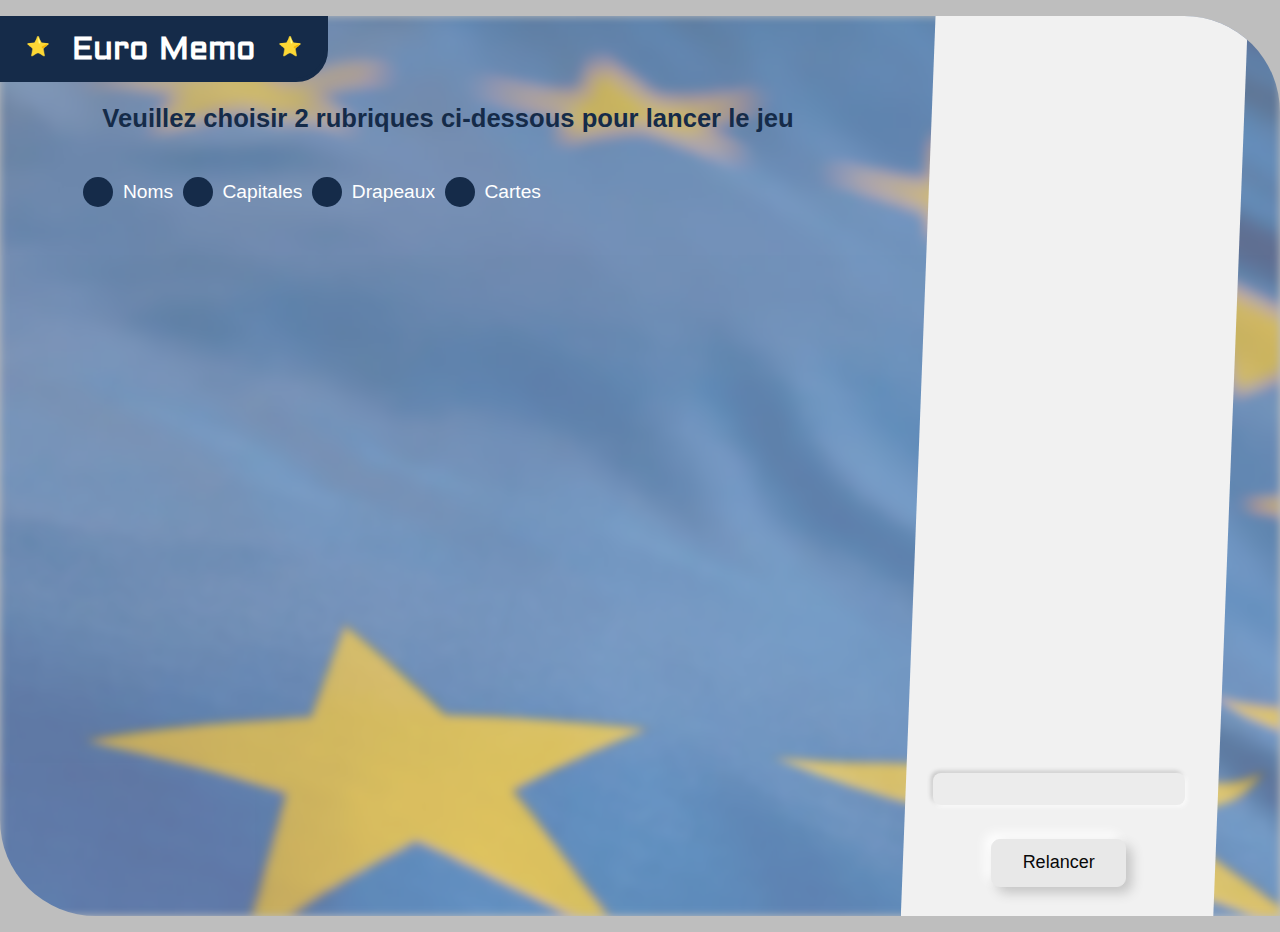
<file: index.html>
<!DOCTYPE html>
<html lang="fr">

<head>
    <meta charset="UTF-8">
    <title>Euro Memory</title>
    <link rel="stylesheet" href="./test.css">
    <link rel="preconnect" href="https://fonts.bunny.net">
    <link href="https://fonts.bunny.net/css?family=aldrich:400|antonio:500" rel="stylesheet" />
    <script defer src="./script.js"></script>
</head>

<body>
    <div class="background">
        <h1><span>⭐</span> Euro Memo <span>⭐</span></h1>
        <div class="container">
            <h2>Veuillez choisir 2 rubriques ci-dessous pour lancer le jeu</h2>
            <div class="MEPcheckbox">
                <div class="stylecheckbox">
                    <input type="checkbox" id="checkboxPays">
                    <svg viewBox="0 0 35.6 35.6">
                        <circle class="background" cx="17.8" cy="17.8" r="17.8"></circle>
                        <circle class="stroke" cx="17.8" cy="17.8" r="14.37"></circle>
                        <polyline class="check" points="11.78 18.12 15.55 22.23 25.17 12.87"></polyline>
                    </svg>
                </div>
                <label for="checkboxPays">Noms</label>
                <div class="stylecheckbox">
                    <input type="checkbox" id="checkboxCapitales">
                    <svg viewBox="0 0 35.6 35.6">
                        <circle class="background" cx="17.8" cy="17.8" r="17.8"></circle>
                        <circle class="stroke" cx="17.8" cy="17.8" r="14.37"></circle>
                        <polyline class="check" points="11.78 18.12 15.55 22.23 25.17 12.87"></polyline>
                    </svg>
                </div>
                <label for="checkboxCapitales">Capitales</label>
                <div class="stylecheckbox">
                    <input type="checkbox" id="checkboxDrapeaux">
                    <svg viewBox="0 0 35.6 35.6">
                        <circle class="background" cx="17.8" cy="17.8" r="17.8"></circle>
                        <circle class="stroke" cx="17.8" cy="17.8" r="14.37"></circle>
                        <polyline class="check" points="11.78 18.12 15.55 22.23 25.17 12.87"></polyline>
                    </svg>
                </div>
                <label for="checkboxDrapeaux"> Drapeaux </label>
                <div class="stylecheckbox">
                    <input type="checkbox" id="checkboxCartes">
                    <svg viewBox="0 0 35.6 35.6">
                        <circle class="background" cx="17.8" cy="17.8" r="17.8"></circle>
                        <circle class="stroke" cx="17.8" cy="17.8" r="14.37"></circle>
                        <polyline class="check" points="11.78 18.12 15.55 22.23 25.17 12.87"></polyline>
                    </svg>
                </div>
                <label for="checkboxCartes">Cartes</label>
                <div class="buttonZone">
                    <button id="launchGameButton">LANCER LE JEU</button>
                </div>
            </div>
            <div id="gameBoard" class="game-board">
            </div>
            <!-- Nouvelle div à droite -->
            <div class="rightDiv">
                <div id="matchZone" class="matchzone">
                </div>
                <div class="victory"> 
                    <span class="message">⭐ Bravo ! Bien joué ⭐</span>
                </div>
                <button id="buttonRefresh">Relancer</button>
            </div>
        </div>
</body>

</html>
</file>
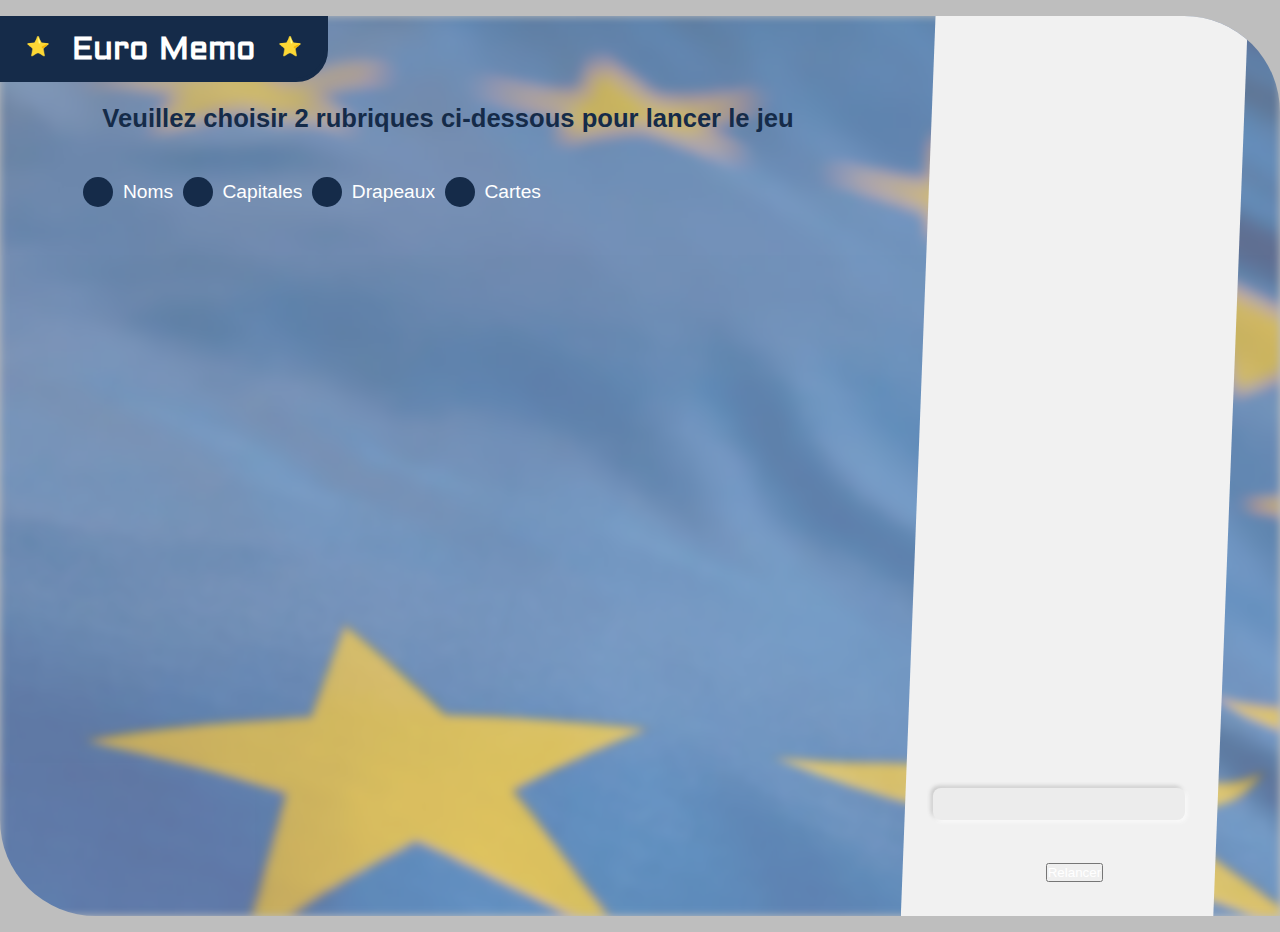
<file: test.html>
<!DOCTYPE html>
<html lang="fr">

<head>
    <meta charset="UTF-8">
    <title>Euro Memory</title>
    <link rel="stylesheet" href="./test.css">
    <link rel="preconnect" href="https://fonts.bunny.net">
    <link href="https://fonts.bunny.net/css?family=aldrich:400|antonio:500" rel="stylesheet" />
    <script defer src="./script.js"></script>
</head>

<body>
    <div class="background">
        <h1><span>⭐</span> Euro Memo <span>⭐</span></h1>
        <div class="container">
            <h2>Veuillez choisir 2 rubriques ci-dessous pour lancer le jeu</h2>
            <div class="MEPcheckbox">
                <div class="stylecheckbox">
                    <input type="checkbox" id="checkboxPays">
                    <svg viewBox="0 0 35.6 35.6">
                        <circle class="background" cx="17.8" cy="17.8" r="17.8"></circle>
                        <circle class="stroke" cx="17.8" cy="17.8" r="14.37"></circle>
                        <polyline class="check" points="11.78 18.12 15.55 22.23 25.17 12.87"></polyline>
                    </svg>
                </div>
                <label for="checkboxPays">Noms</label>
                <div class="stylecheckbox">
                    <input type="checkbox" id="checkboxCapitales">
                    <svg viewBox="0 0 35.6 35.6">
                        <circle class="background" cx="17.8" cy="17.8" r="17.8"></circle>
                        <circle class="stroke" cx="17.8" cy="17.8" r="14.37"></circle>
                        <polyline class="check" points="11.78 18.12 15.55 22.23 25.17 12.87"></polyline>
                    </svg>
                </div>
                <label for="checkboxCapitales">Capitales</label>
                <div class="stylecheckbox">
                    <input type="checkbox" id="checkboxDrapeaux">
                    <svg viewBox="0 0 35.6 35.6">
                        <circle class="background" cx="17.8" cy="17.8" r="17.8"></circle>
                        <circle class="stroke" cx="17.8" cy="17.8" r="14.37"></circle>
                        <polyline class="check" points="11.78 18.12 15.55 22.23 25.17 12.87"></polyline>
                    </svg>
                </div>
                <label for="checkboxDrapeaux"> Drapeaux </label>
                <div class="stylecheckbox">
                    <input type="checkbox" id="checkboxCartes">
                    <svg viewBox="0 0 35.6 35.6">
                        <circle class="background" cx="17.8" cy="17.8" r="17.8"></circle>
                        <circle class="stroke" cx="17.8" cy="17.8" r="14.37"></circle>
                        <polyline class="check" points="11.78 18.12 15.55 22.23 25.17 12.87"></polyline>
                    </svg>
                </div>
                <label for="checkboxCartes">Cartes</label>
                <div class="buttonZone">
                    <button id="launchGameButton">LANCER LE JEU</button>
                </div>
            </div>
            <div id="gameBoard" class="game-board">
            </div>
            <!-- Nouvelle div à droite -->
            <div class="rightDiv">
                <div id="matchZone" class="matchzone">
                </div>
                <div class="victory"> 
                    <span class="message">⭐ Bravo ! Bien joué ⭐</span>
                </div>
                <button class="buttonRefresh">Relancer</button>
            </div>
        </div>
</body>

</html>
</file>
<file: test.css>
* {
    padding: 0;
    margin: 0;
    font-family: 'Segoe UI', Tahoma, Geneva, Verdana, sans-serif;
    overflow: hidden;
    color: white;
}

body {
    display: flex;
    background-color: #bebebe;
}

h1 {
    position: absolute;
    top: 0;
    left: 0;
    display: flex;
    font-family: 'Aldrich', sans-serif;
    font-size: 2em;
    justify-content: space-evenly;
    align-items: center;
    width: 10em;
    height: 1.8em;
    display: flex;
    background-color: #152B49;
    z-index: 2;
    border-radius: 0 0 1em 0;
    border: 4px solid #152B49;
    cursor: default;
}

h1 span {
    display: flex;
    justify-content: center;
    align-items: center;
    font-size: 0.6em;
    margin-bottom: 0.2em;
    cursor: default;
}

h2 {
    text-align: center;
    margin: 0.8em auto 0.2em auto;
    padding: 1.3em 0 0.3em 0;
    font-weight: 600;
    font-size: 1.6em;
    color: #152B49;
    cursor: default;
}

.background {
    position: relative;
    display: flex;
    flex-direction: column;
    justify-content: space-around;
    width: 80em;
    height: 900px;
    margin: 1em auto;
    border-radius: 0 6em 0 6em;
}

.background::before {
    content: "";
    position: absolute;
    top: 0;
    left: 0;
    width: 100%;
    height: 100%;
    background-image: url(./Images/Fond_europe.webp);
    -webkit-filter: blur(4px); /* Préfixe pour Chrome/Safari */
    filter: blur(4px);
    /* Ajoute un flou de 5px à l'image de fond */
    opacity: 0.5;
    /* Opacité de 80% */
    z-index: -1;
    /* Assure que cet élément est en dessous du contenu de .background */
}

.stylecheckbox:hover .check {
    stroke-dashoffset: 0;
}

.stylecheckbox {
    position: relative;
    display: inline-block;
    width: 30px;
    height: 30px;
    line-height: 20px;
    text-align: center;
    justify-content: center;
}

#checkboxCartes {
    height: 30px;
}

.stylecheckbox .background {
    fill: #152B49;
    transition: ease all 0.6s;
    -webkit-transition: ease all 0.6s;
}

.stylecheckbox .stroke {
    fill: none;
    stroke: #fdee20;
    stroke-miterlimit: 10;
    stroke-width: 2px;
    stroke-dashoffset: 100;
    stroke-dasharray: 100;
    transition: ease all 0.6s;
    -webkit-transition: ease all 0.6s;
}

.stylecheckbox .check {
    fill: none;
    stroke: #fff;
    stroke-linecap: round;
    stroke-linejoin: round;
    stroke-width: 2px;
    stroke-dashoffset: 22;
    stroke-dasharray: 22;
    transition: ease all 0.6s;
    -webkit-transition: ease all 0.6s;
}

.stylecheckbox input[type=checkbox] {
    position: absolute;
    width: 100%;
    height: 100%;
    left: 0;
    top: 0;
    margin: 0;
    opacity: 0;
    -appearance: none;
    -webkit-appearance: none;
    -moz-appearance: none; /* Préfixe pour Firefox */
}

.stylecheckbox input[type=checkbox]:hover {
    cursor: pointer;
}

.stylecheckbox input[type=checkbox]:checked+svg .background {
    fill: #152B49;
}

.stylecheckbox input[type=checkbox]:checked+svg .stroke {
    stroke-dashoffset: 0;
}

.stylecheckbox input[type=checkbox]:checked+svg .check {
    stroke-dashoffset: 0;
}

.MEPcheckbox {
    display: flex;
    align-items: center;
    flex-direction: row;
    width: 90%;
    margin: 0 5%;
    height: 5em;
    justify-content: space-evenly;
    font-size: 1.2em;
}

.stylecheckbox label {
    width: 10em;
    color: #f1f1f1;
}

.container {
    display: flex;
    flex-direction: column;
    margin: 0em auto 1.3em 2em;
    width: 65%;
    height: 90%;
    justify-content: space-evenly;
    border-radius: 0 4em 0 4em;
    gap: 1em 1em;
}

.buttonZone {
    display: flex;
    align-items: center;
    width: 35%;
    height: 3em;
    justify-content: center;
    transition: 2s;
}

#launchGameButton {
    position: relative;
    display: inline-block;
    margin: 15px;
    padding: 10px 30px;
    text-align: center;
    font-size: 18px;
    letter-spacing: 1px;
    text-decoration: none;
    color: #152B49;
    background: transparent;
    cursor: pointer;
    transition: ease-out 0.5s;
    border: 2px solid #152B49;
    border-radius: 10px;
    box-shadow: inset 0 0 0 0 #152B49;
}

#launchGameButton:hover {
    color: white;
    box-shadow: inset 0 -100px 0 0 #152B49;
}

#launchGameButton:active {
    transform: scale(0.9);
}

#gameBoard {
    display: flex;
    flex-wrap: wrap;
    align-items: center;
    width: 90%;
    gap: 1em;
    height: 100%;
    justify-content: space-evenly;
    margin: 0 auto;
    transform-style: preserve-3d;
    perspective: 900px;
}

/* //////////////////// CARDS ZONE //////////////////// */

/* Style pour les cartes (face avant et dos) */
.card {
    position: relative;
    width: 120px;
    height: 120px;
    border-radius: 10px;
    background-color: #f1f1f1;
    display: inline-block;
    text-align: center;
    overflow: hidden;
    cursor: pointer;
    transition: transform 0.6s ease, scale 1s ease;
    transform-style: preserve-3d;
    transform: rotateY(180deg); /* Rotation initiale à 180deg pour la face avant */
    -webkit-transform: rotateY(180deg); /* Pour les anciennes versions de Webkit */
    -moz-transform: rotateY(180deg); /* Pour Firefox */
    -ms-transform: rotateY(180deg); /* Pour Internet Explorer */
}

.card::before {
    content: '';
    position: absolute;
    width: 100%;
    height: 100%;
    backface-visibility: hidden;
    background-color: #f1f1f1;
    border-radius: 10px;
    transform: rotateY(180deg); /* Rotation pour la face avant */
    -webkit-transform: rotateY(180deg); /* Pour les anciennes versions de Webkit */
    -moz-transform: rotateY(180deg); /* Pour Firefox */
    -ms-transform: rotateY(180deg); /* Pour Internet Explorer */
    transition: transform 0.6s;
}

.card::after {
    content: '';
    position: absolute;
    inset: 0;
    width: 100%;
    height: 100%;
    backface-visibility: hidden;
    -moz-backface-visibility: hidden;
    background-image: url(./Images/Drp-Europe.png); /* Image de la face arrière */
    background-size: contain;
    background-repeat: no-repeat;
    background-position: center;
    border-radius: 10px;
    transform: rotateY(0deg); /* Rotation initiale à 0deg pour la face arrière */
    -webkit-transform: rotateY(0deg); /* Pour les anciennes versions de Webkit */
    -moz-transform: rotateY(0deg); /* Pour Firefox */
    -ms-transform: rotateY(0deg); /* Pour Internet Explorer */
    transition: transform 0.6s ease;
}

.card.flipped::after {
    transform: rotateY(-180deg); /* Rotation pour afficher la face arrière */
    -webkit-transform: rotateY(-180deg); /* Pour les anciennes versions de Webkit */
    -moz-transform: rotateY(-180deg); /* Pour Firefox */
    -ms-transform: rotateY(-180deg); /* Pour Internet Explorer */
}

.card.flipped {
    transform: rotateY(0deg); /* Rotation pour afficher la face arrière */
    -webkit-transform: rotateY(0deg); /* Pour les anciennes versions de Webkit */
    -moz-transform: rotateY(0deg); /* Pour Firefox */
    -ms-transform: rotateY(0deg); /* Pour Internet Explorer */
}

.card .front {
    position: absolute;
    display: flex;
    width: 100%;
    height: 100%;
    font-size: 1.2em;
    font-weight: 400;
    color: #152B49;
    align-items: center;
    justify-content: center;
    word-wrap: break-word;
    backface-visibility: hidden;
    opacity: 1;
    visibility: visible;
}

.card .front>img {
    width: 100%;
    height: 100%;
    object-fit: contain;
}

.card.matched {
    pointer-events: none;
}

@keyframes rotate360 {
    from {
        transform: rotateY(0deg);
    }
    to {
        transform: rotateY(360deg);
    }
}

.card.matched {
    pointer-events: none;
    animation: rotate360 .5s linear;
}

.card.matched.animate-match {
    animation: rotate360 .5s linear;
}

/* //////////////////// VERIFICATION ZONE //////////////////// */

.rightDiv {
    display: flex;
    flex-wrap: wrap;
    background-color: #f1f1f1;
    justify-content: space-evenly;
    align-items: center;
    width: 19.7em;
    padding: 1em;
    position: absolute;
    top: 0em;
    right: 2em;
    bottom: 0em;
    gap: .5em .5em;
    border-radius: 0 1em 1em 0;
    clip-path: polygon(10% 0, 100% 0, 90% 100%, 0% 100%);
}

.matchzone {
    width: 19em;
    height: 80%;
    display: flex;
    flex-wrap: wrap;
    gap: .5em .5em;
    justify-content: space-evenly;
    align-items: center;
}

.country {
    display: flex;
    font-size: 1.2em;
    font-weight: 400;
    width: 6em;
    height: 6em;
    align-items: center;
    justify-content: center;
    border-radius: 50%;
    background: #f1f1f1;
    box-shadow: 2px 2px 4px #bebebe,
                -4px -4px 8px #ffffff;
    cursor: pointer;
    transition: box-shadow 2s ease; /* Appliquer la transition uniquement à box-shadow */
}

.country:hover {
    border-radius: 50%;
    background: #ebebeb;
    box-shadow: inset 2px 2px 4px #bebebe,
                inset -4px -4px 8px #ffffff;
    transition: background 2s ease; /* Appliquer la transition uniquement à background */
}

.country span {
    color: #152B49;
    text-align: center;
}

.country-hover {
    scale: 1.1;
    transition: all ease 1s;
    box-shadow: 0 0 3px 5px #ff4d6b;
}

.victory {
    display: flex;
    width: 80%;
    height: 2em;
    margin: 0 15% 0 5%;
    border-radius: 8px;
    background: #ececec;
    box-shadow: 2px 2px 4px #fbfbfb,
    -2px -2px 4px #c5c5c5;
}

.message{
    display: none;
    justify-content: center;
    align-items: center;
    font-size: 1.1em;
    margin: auto;
    color: #152B49;
    font-family: 'Aldrich', sans-serif;
}

#buttonRefresh {
    display: inline-block;
    transition: all 0.2s ease-in;
    position: relative;
    overflow: hidden;
    z-index: 1;
    color: #090909;
    padding: 0.7em 1.7em;
    cursor: pointer;
    margin: 0 15% 0 5%;
    font-size: 18px;
    border-radius: 0.5em;
    background: #e8e8e8;
    border: 1px solid #e8e8e8;
    box-shadow: 6px 6px 12px #c5c5c5, -6px -6px 12px #ffffff;
}

#buttonRefresh:active {
    color: #666;
    box-shadow: inset 4px 4px 12px #c5c5c5, inset -4px -4px 12px #ffffff;
}

#buttonRefresh:before {
    content: "";
    position: absolute;
    left: 50%;
    transform: translateX(-50%) scaleY(1) scaleX(1.25);
    top: 100%;
    width: 140%;
    height: 180%;
    background-color: rgba(0, 0, 0, 0.05);
    border-radius: 50%;
    display: block;
    transition: all 0.5s 0.1s cubic-bezier(0.55, 0, 0.1, 1);
    z-index: -1;
}

#buttonRefresh:after {
    content: "";
    position: absolute;
    left: 55%;
    transform: translateX(-50%) scaleY(1) scaleX(1.45);
    top: 180%;
    width: 160%;
    height: 190%;
    background-color: #152B49;
    border-radius: 50%;
    display: block;
    transition: all 0.5s 0.1s cubic-bezier(0.55, 0, 0.1, 1);
    z-index: -1;
}

#buttonRefresh:hover {
    color: #ffffff;
    border: 1px solid #152B49;
}

#buttonRefresh:hover:before {
    top: -35%;
    background-color: #152B49;
    transform: translateX(-50%) scaleY(1.3) scaleX(0.8);
}

#buttonRefresh:hover:after {
    top: -45%;
    background-color: #152B49;
    transform: translateX(-50%) scaleY(1.3) scaleX(0.8);
}

/* Firefox Specific Styles */
@-moz-document url-prefix() {
    .background::before {
        -moz-filter: blur(4px);
    }

    .card::before {
        -moz-transform: rotateY(180deg);
    }

    .card.flipped {
        -moz-transform: rotateY(0deg);
    }

    .card.flipped::after {
        -moz-transform: rotateY(-180deg);
    }
}
</file>
